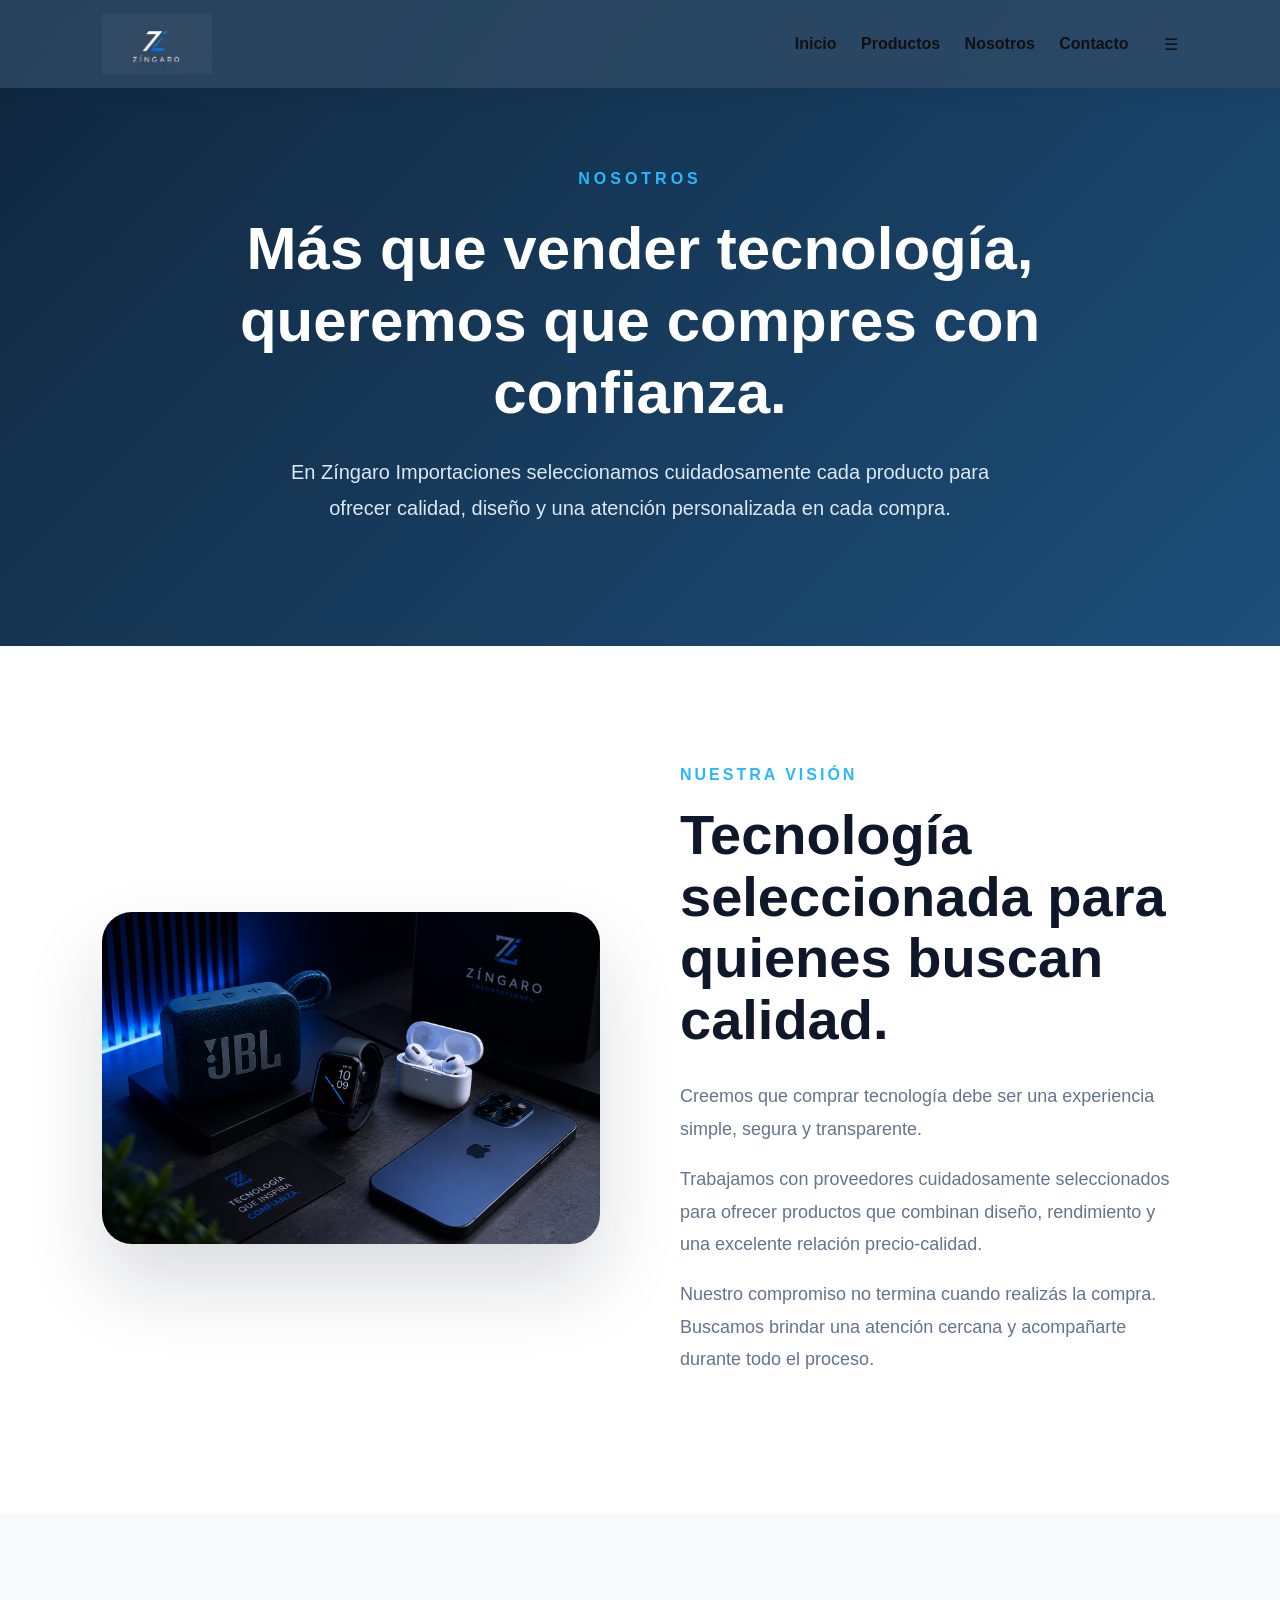
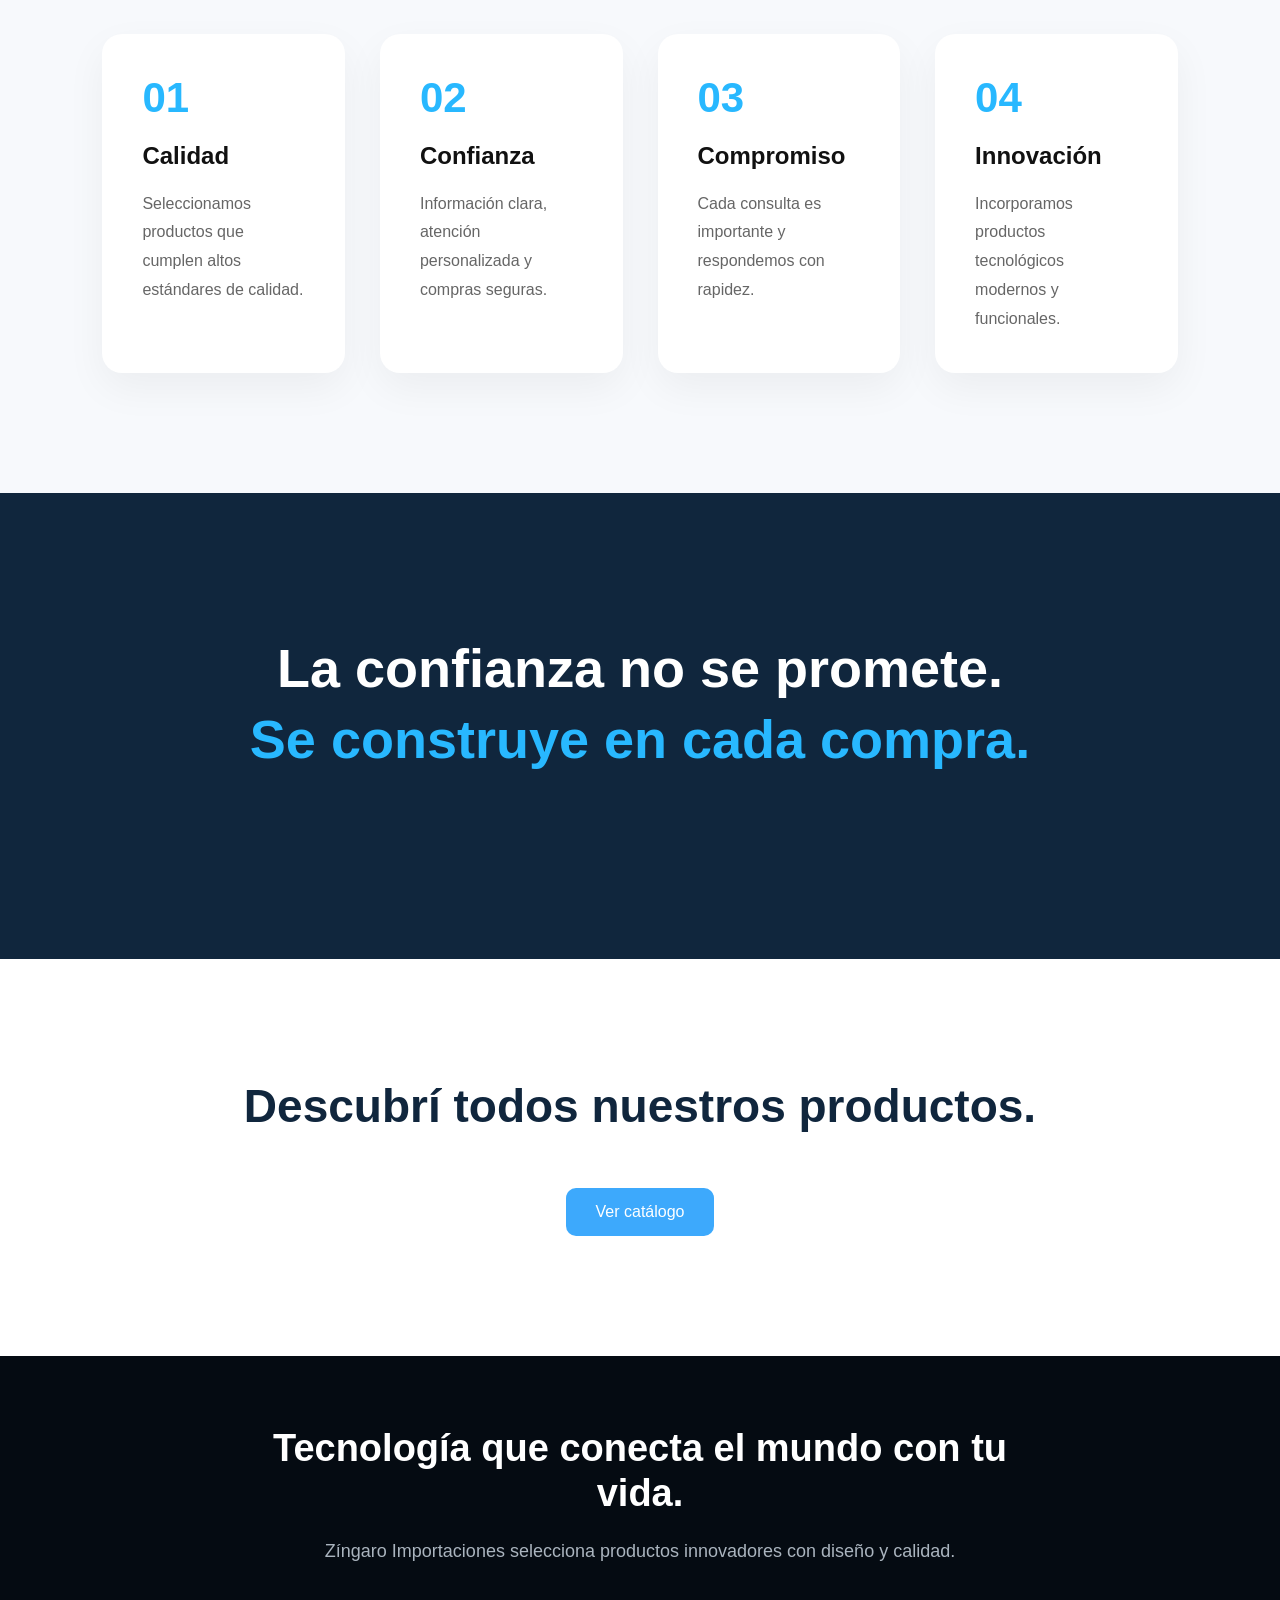
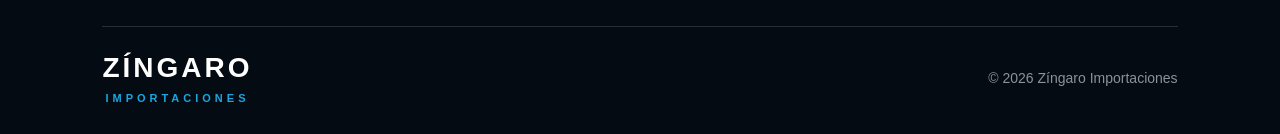
<file: Nosotros.html>
<!DOCTYPE html>
<html lang="es">

<head>

    <meta charset="UTF-8">
    <meta name="viewport" content="width=device-width, initial-scale=1.0">

    <title>Nosotros | Zíngaro Importaciones</title>

    <link rel="stylesheet" href="style.css">

</head>

<body>

<header class="header">

    <div class="logo">

        <a href="index.html" class="logo">
    <img src="img/jbl-go4.png/logo-zingaro.jpg" alt="Zingaro Importaciones">
</a>

    </div>

    <nav class="navbar">

    


    <div class="menu" id="menu">

        <a href="index.html">Inicio</a>
        <a href="productos.html">Productos</a>
        <a href="nosotros.html">Nosotros</a>
        <a href="Contacto.html">Contacto</a>

    </div>


    <div class="hamburger" onclick="toggleMenu()">
        ☰
    </div>

</nav>

</header>

<!-- HERO -->

<section class="about-hero">

    <span>NOSOTROS</span>

    <h1>
        Más que vender tecnología,
        queremos que compres con confianza.
    </h1>

    <p>

        En Zíngaro Importaciones seleccionamos cuidadosamente cada producto para ofrecer calidad, diseño y una atención personalizada en cada compra.

    </p>

</section>

<!-- HISTORIA -->

<section class="about-section">

    <div class="about-image">

        <img src="img/jbl-go4.png/about-zingaro.png" alt="Productos tecnológicos">

    </div>

    <div class="about-content">

        <span>NUESTRA VISIÓN</span>

        <h2>Tecnología seleccionada para quienes buscan calidad.</h2>

        <p>

            Creemos que comprar tecnología debe ser una experiencia simple, segura y transparente.

        </p>

        <p>

            Trabajamos con proveedores cuidadosamente seleccionados para ofrecer productos que combinan diseño, rendimiento y una excelente relación precio-calidad.

        </p>

        <p>

            Nuestro compromiso no termina cuando realizás la compra. Buscamos brindar una atención cercana y acompañarte durante todo el proceso.

        </p>

    </div>

</section>

<!-- VALORES -->

<section class="values">

    <div class="value">

        <span>01</span>

        <h3>Calidad</h3>

        <p>

            Seleccionamos productos que cumplen altos estándares de calidad.

        </p>

    </div>

    <div class="value">

        <span>02</span>

        <h3>Confianza</h3>

        <p>

            Información clara, atención personalizada y compras seguras.

        </p>

    </div>

    <div class="value">

        <span>03</span>

        <h3>Compromiso</h3>

        <p>

            Cada consulta es importante y respondemos con rapidez.

        </p>

    </div>

    <div class="value">

        <span>04</span>

        <h3>Innovación</h3>

        <p>

            Incorporamos productos tecnológicos modernos y funcionales.

        </p>

    </div>

</section>

<!-- FRASE -->

<section class="about-quote">

    <h2>

        La confianza no se promete.
        <br>
        <span>Se construye en cada compra.</span>

    </h2>

</section>

<!-- CTA -->

<section class="about-cta">

    <h2>

        Descubrí todos nuestros productos.

    </h2>

    <a href="productos.html" class="btn">

        Ver catálogo

    </a>

</section>

<footer>

<div class="footer-main">

<h2>
Tecnología que conecta
el mundo con tu vida.
</h2>

<p>
Zíngaro Importaciones selecciona productos
innovadores con diseño y calidad.
</p>

</div>


<div class="footer-bottom">

<div class="footer-logo">
ZÍNGARO
<span>IMPORTACIONES</span>
</div>

<p>
© 2026 Zíngaro Importaciones
</p>

</div>


</footer>

<script src="script.js"></script>

</body>

</html>
</file>
<file: style.css>
:root{--p:#3DA9FC;--d:#1F2937}*{margin:0;padding:0;box-sizing:border-box;font-family:Arial,sans-serif}body{background:#f5f7fa;color:var(--d)}.container{max-width:1200px;margin:auto;padding:20px;display:flex;justify-content:space-between;align-items:center}header{position:fixed;width:100%;background:rgba(255,255,255,.8);backdrop-filter:blur(10px)}nav a{text-decoration:none;color:#222;margin-left:20px}.hero{height:100vh;background:linear-gradient(rgba(0,0,0,.5),rgba(0,0,0,.5)),linear-gradient(135deg,#3DA9FC,#1F2937);display:flex;align-items:center;justify-content:center;text-align:center;color:#fff}.btn{display:inline-block;background:var(--p);padding:15px 30px;border-radius:10px;color:#fff;text-decoration:none;margin-top:20px}.productos{padding:80px 20px}.productos h2{text-align:center;margin-bottom:40px}.cards{display:grid;grid-template-columns:repeat(auto-fit,minmax(250px,1fr));gap:25px;max-width:1200px;margin:auto}.card{background:#fff;border-radius:16px;box-shadow:0 10px 30px rgba(0,0,0,.1);padding:20px}.ph{height:220px;border-radius:12px;background:#dbeafe;margin-bottom:15px}
/* =========================
   ZÍNGARO IMPORTACIONES
   Diseño Premium
========================= */


* {
    margin: 0;
    padding: 0;
    box-sizing: border-box;
    font-family: 'Arial', sans-serif;
}


body {
    background: #ffffff;
    color: #111;
}


/*=========================
        HEADER
==========================*/

.header{

position:fixed;

top:0;

left:0;

width:100%;

padding:14px 8%;

display:flex;

justify-content:space-between;

align-items:center;

background:rgba(49, 76, 103, 0.75);

backdrop-filter:blur(18px);

z-index:999;

transition:.35s;

}



nav{

display:flex;

gap:45px;

}

nav a{

text-decoration:none;

color:white;

font-weight:500;

transition:.3s;

position:relative;

}

nav a::after{

content:"";

position:absolute;

left:0;

bottom:-6px;

width:0;

height:2px;

background:#28b8ff;

transition:.3s;

}

nav a:hover::after,

nav a.active::after{

width:100%;

}

.header-btn{

background:#28b8ff;

padding:14px 28px;

border-radius:50px;

color:white;

text-decoration:none;

font-weight:600;

transition:.3s;

}

.header-btn:hover{

transform:translateY(-3px);

box-shadow:0 12px 30px rgba(40,184,255,.35);

}




/* HERO */


.hero{

    min-height:100vh;

    display:flex;

    align-items:center;

    justify-content:space-between;

    background:linear-gradient(135deg,#10263d,#1d4f7a);

    overflow:hidden;

    padding:0 8%;

}

.hero-text {

    max-width: 600px;

}



.hero h1{

    font-size:64px;

    line-height:1.1;

    margin-bottom:25px;

}



.hero p{

    font-size:20px;

    line-height:1.8;

    color:#d8e6f2;

    margin-bottom:40px;

}




.buttons {

    display: flex;

    gap: 20px;

}



.btn-primary,
.btn-secondary {


    padding: 15px 35px;

    border-radius: 30px;

    text-decoration: none;

    font-weight: bold;

    transition: .3s;

}



.btn-primary {

    background:#19a7e0;

    color:white;

}



.btn-primary:hover {

    transform: translateY(-3px);

}



.btn-secondary {

    border:2px solid #19a7e0;

    color:#19a7e0;

}



.btn-secondary:hover {

    background:#19a7e0;

    color:white;

}





.hero-image{

    width:55%;

    display:flex;

    justify-content:flex-end;

    align-items:center;

}




.hero-image img{

    width:600px;

    max-width:none;

    height:auto;

    object-fit:contain;

    border-radius:0;

    box-shadow:none;

    filter:drop-shadow(0 40px 80px rgba(0,0,0,.45));

    transform:translateX(120px);

}





/* CATEGORIAS */


.categories {

    padding:80px 8%;

    text-align:center;

}



h2 {

    font-size:38px;

    margin-bottom:45px;

}



.cards {

    display:flex;

    gap:25px;

    justify-content:center;

}



.card {


    width:300px;

    padding:35px;

    border-radius:25px;

    background:#fafafa;

    transition:.3s;

}



.card:hover {

    transform:translateY(-10px);

    box-shadow:0 15px 35px rgba(0,0,0,.08);

}



.card h3 {

    font-size:24px;

    margin-bottom:15px;

}





/* PRODUCTOS */


.featured {

    padding:80px 8%;

    background:#f8fbfd;

    text-align:center;

}



/*=========================
    HERO PRODUCTOS
=========================*/

.products-hero{

    background:linear-gradient(135deg,#1d4f7a 0%, #10263d 100%);

    padding:50px 30% 30px;

    text-align:center;

    color:white;

}

.products-hero .subtitle{

    display:block;

    color:#28b8ff;

    font-size:14px;

    font-weight:700;

    letter-spacing:4px;

    margin-bottom:12px;

}

.products-hero h1{

    font-size:42px;

    font-weight:700;

    margin-bottom:18px;

}

.products-hero p{

    max-width:650px;

    margin:auto;

    font-size:18px;

    line-height:1.7;

    color:rgba(255,255,255,.8);

}
.hero-line{

    width:80px;

    height:4px;

    margin:35px auto 0;

    background:#28b8ff;

    border-radius:50px;

}



.product {

    background:white;

    width:300px;

    padding:20px;

    border-radius:25px;

    box-shadow:0 10px 30px rgba(0,0,0,.08);

}



.product img {

    width:100%;

    height:220px;

    object-fit:cover;

    border-radius:20px;

}



.product h3 {

    margin:20px 0 10px;

}



.product button {


    margin-top:20px;

    width:100%;

    padding:14px;

    border:none;

    border-radius:30px;

    background:#19a7e0;

    color:white;

    font-size:16px;

    cursor:pointer;

}




/* CONFIANZA */


.trust {

    padding:80px 8%;

    text-align:center;

}



.trust-box {

    display:flex;

    justify-content:center;

    gap:50px;

}



.trust-box div {

    font-size:20px;

}





/*=========================
        NOSOTROS
=========================*/

.about-hero{

padding:170px 8% 120px;

text-align:center;

background:linear-gradient(135deg,#10263d,#1d4f7a);

color:white;

}

.about-hero span{

color:#28b8ff;

letter-spacing:4px;

font-weight:700;

}

.about-hero h1{

font-size:60px;

max-width:900px;

margin:25px auto;

line-height:1.2;

}

.about-hero p{

max-width:750px;

margin:auto;

font-size:20px;

color:#dce8f4;

line-height:1.8;

}

.about-section{

padding:120px 8%;

display:grid;

grid-template-columns:1fr 1fr;

gap:80px;

align-items:center;

background:white;

}

.about-image img{

width:100%;

border-radius:25px;

box-shadow:0 30px 60px rgba(0,0,0,.12);

}

.about-content span{

color:#28b8ff;

font-weight:700;

letter-spacing:3px;

}

.about-content h2{

font-size:48px;

margin:20px 0;

color:#10263d;

}

.about-content p{

font-size:18px;

line-height:1.9;

margin-bottom:20px;

color:#555;

}

.values{

padding:120px 8%;

display:grid;

grid-template-columns:repeat(4,1fr);

gap:35px;

background:#f7f9fc;

}

.value{

padding:40px;

background:white;

border-radius:20px;

transition:.35s;

box-shadow:0 15px 40px rgba(0,0,0,.05);

}

.value:hover{

transform:translateY(-8px);

}

.value span{

font-size:42px;

font-weight:800;

color:#28b8ff;

}

.value h3{

margin:20px 0;

font-size:24px;

}

.value p{

line-height:1.8;

color:#666;

}

.about-quote{

padding:140px 8%;

background:#10263d;

text-align:center;

}

.about-quote h2{

font-size:54px;

color:white;

line-height:1.3;

}

.about-quote span{

color:#28b8ff;

}

.about-cta{

padding:120px 8%;

text-align:center;

background:white;

}

.about-cta h2{

font-size:46px;

margin-bottom:35px;

color:#10263d;

}

@media(max-width:992px){

.about-section{

grid-template-columns:1fr;

}

.values{

grid-template-columns:1fr 1fr;

}

.about-hero h1{

font-size:42px;

}

.about-content h2{

font-size:38px;

}

.about-quote h2{

font-size:38px;

}

}

@media(max-width:768px){

.values{

grid-template-columns:1fr;

}

.about-hero{

padding:140px 8% 90px;

}

.about-hero h1{

font-size:34px;

}

.about-hero p{

font-size:17px;

}

}



/* CELULAR */


@media(max-width:900px){


header {

    flex-direction:column;

    gap:20px;

}



.hero {

    flex-direction:column;

    text-align:center;

}



.hero h1 {

    font-size:40px;

}





.cards,
.products,
.trust-box {

    flex-direction:column;

    align-items:center;

}



}
/* NUEVO HERO ZINGARO */


.tag {

    display:inline-block;

    color:#19a7e0;

    font-weight:bold;

    letter-spacing:3px;

    font-size:14px;

    margin-bottom:20px;

}



.hero-product {

    position:relative;

    display:flex;

    justify-content:center;

    align-items:center;

}



.hero-product img {

    width:480px;

    height:480px;

    object-fit:cover;

    border-radius:50%;

    position:relative;

    z-index:2;

    box-shadow:0 25px 60px rgba(0,0,0,.15);

}







.hero-product {

    animation:entrada .8s ease;

}



.hero-text {

    animation:entradaTexto .8s ease;

}



@keyframes entrada {

    from {

        opacity:0;

        transform:translateX(50px);

    }

    to {

        opacity:1;

        transform:translateX(0);

    }

}



@keyframes entradaTexto {

    from {

        opacity:0;

        transform:translateY(30px);

    }

    to {

        opacity:1;

        transform:translateY(0);

    }

}
/* PRODUCTOS PREMIUM */


.section-description {

    color:#666;

    font-size:18px;

    margin-top:-25px;

    margin-bottom:45px;

}



.product {

    position:relative;

    transition:.3s;

}



.product:hover {

    transform:translateY(-12px);

}



.badge {

    position:absolute;

    top:15px;

    left:15px;

    background:#19a7e0;

    color:white;

    padding:8px 15px;

    border-radius:20px;

    font-size:13px;

    font-weight:bold;

}



.price{

font-size:24px;

font-weight:700;

color:#28b8ff;

margin-bottom:25px;

}



.product button {

    transition:.3s;

}



.product button:hover {

    background:#087da8;

    transform:scale(1.03);

}
/* CONFIANZA */


.trust-box {

    gap:30px;

}



.trust-card {

    background:white;

    padding:35px;

    width:300px;

    border-radius:25px;

    box-shadow:0 10px 30px rgba(0,0,0,.08);

    transition:.3s;

}



.trust-card:hover {

    transform:translateY(-8px);

}



.icon {

    font-size:40px;

    margin-bottom:20px;

}



.trust-card h3 {

    margin-bottom:15px;

}





/* INSTAGRAM */


.instagram {

    padding:80px 8%;

    text-align:center;

    background:#f8fbfd;

}



.instagram a {

    display:inline-block;

    margin-top:25px;

    font-size:25px;

    font-weight:bold;

    color:#19a7e0;

    text-decoration:none;

}




/* WHATSAPP */


.whatsapp {

    position:fixed;

    right:30px;

    bottom:30px;

    width:65px;

    height:65px;

    border-radius:50%;

    background:#25D366;

    color:white;

    display:flex;

    justify-content:center;

    align-items:center;

    font-size:32px;

    text-decoration:none;

    box-shadow:0 10px 25px rgba(0,0,0,.2);

    z-index:10;

    transition:.3s;

}



.whatsapp:hover {

    transform:scale(1.1);

}
/* CATALOGO */


.catalog {

    padding:80px 8%;

    text-align:center;

}



.catalog h1 {

    font-size:50px;

    margin-bottom:20px;

}



.catalog > p {

    color:#666;

    font-size:20px;

    margin-bottom:50px;

}



.catalog .products {

    flex-wrap:wrap;

}
/* ======================
   HERO PREMIUM ZINGARO
====================== */


.hero {

    min-height:80vh;

    display:flex;

    align-items:center;

    justify-content:space-between;

    padding:70px 8%;

    gap:50px;

}


.hero-text {

    max-width:600px;

}



.tag {

    color:#19a7e0;

    font-size:14px;

    letter-spacing:3px;

    font-weight:bold;

}



.hero h1 {

    font-size:55px;

    line-height:1.15;

    margin:20px 0;

}



.hero p {

    font-size:20px;

    color:#666;

    line-height:1.6;

    margin-bottom:35px;

}



.buttons {

    display:flex;

    gap:20px;

}



.btn-primary,
.btn-secondary {

    padding:15px 35px;

    border-radius:30px;

    text-decoration:none;

    font-weight:bold;

}



.btn-primary {

    background:#19a7e0;

    color:white;

}



.btn-secondary {

    border:2px solid #19a7e0;

    color:#19a7e0;

}








@media(max-width:900px){

.hero{

    position:relative;

    min-height:90vh;

    display:flex;

    align-items:center;

    justify-content:space-between;

    padding:0 8%;

    overflow:hidden;

    background:linear-gradient(135deg,#0d2b45,#08131f);

}



}
/* ======================
   PRODUCTOS DESTACADOS
====================== */


.productos {

padding:80px 8%;

background:#f8f9fb;

}



.section-title {

text-align:center;

margin-bottom:50px;

}



.section-title span {

color:#19a7e0;

font-size:14px;

font-weight:bold;

letter-spacing:3px;

}



.section-title h2 {

font-size:40px;

margin:15px 0;

}



.section-title p {

color:#666;

font-size:18px;

}




.cards {

display:grid;

grid-template-columns:repeat(3,1fr);

gap:30px;

}



.card {

background:white;

border-radius:20px;

padding:25px;

text-align:center;

box-shadow:0 15px 35px rgba(0,0,0,.08);

transition:.3s;

}



.card:hover {

transform:translateY(-10px);

}



.card img {

width:100%;

height:220px;

object-fit:cover;

border-radius:15px;

}



.card h3 {

font-size:24px;

margin:20px 0 10px;

}



.card p {

color:#666;

}



.card a {

display:inline-block;

margin-top:20px;

background:#19a7e0;

color:white;

padding:12px 30px;

border-radius:25px;

text-decoration:none;

font-weight:bold;

}



@media(max-width:900px){

.cards{

grid-template-columns:1fr;

}

}
/* ======================
      FOOTER ZINGARO
====================== */


footer {

background:#07141f;

color:white;

padding:60px 8% 20px;

}



.footer-container {

display:grid;

grid-template-columns:2fr 1fr 1fr;

gap:50px;

}



.footer-brand h2 {

font-size:32px;

color:#19a7e0;

}



.footer-brand p {

color:#b8c2cc;

line-height:1.6;

max-width:350px;

}



footer h3 {

margin-bottom:20px;

}



.footer-links a {

display:block;

color:#b8c2cc;

text-decoration:none;

margin-bottom:12px;

}



.footer-links a:hover {

color:#19a7e0;

}



.footer-contact p {

color:#b8c2cc;

}



.footer-bottom {

border-top:1px solid rgba(255,255,255,.15);

margin-top:40px;

padding-top:20px;

text-align:center;

color:#9aa5ad;

}



@media(max-width:900px){

.footer-container{

grid-template-columns:1fr;

}

}
footer {

background:#050b12;

padding:50px 8% 30px;

color:white;

}



.footer-content {

text-align:center;

}



.footer-logo {

font-size:38px;

font-weight:800;

letter-spacing:3px;

color:white;

}



.footer-logo span {

display:block;

font-size:13px;

letter-spacing:5px;

color:#19a7e0;

margin-top:8px;

}



.footer-content p {

max-width:400px;

margin:25px auto;

color:#aeb8c2;

font-size:17px;

line-height:1.6;

}



.footer-line {

height:1px;

background:rgba(255,255,255,.15);

margin:35px 0;

}



.footer-bottom {

display:flex;

justify-content:space-between;

color:#89939c;

font-size:14px;

}



@media(max-width:700px){

.footer-bottom{

flex-direction:column;

gap:15px;

}

}
footer {

background:#050b12;

color:white;

padding:70px 8% 30px;

}



.footer-main {

text-align:center;

max-width:750px;

margin:auto;

}



.footer-main h2 {

font-size:38px;

line-height:1.2;

margin-bottom:20px;

}



.footer-main p {

color:#aab4be;

font-size:18px;

line-height:1.6;

}



.footer-bottom {

margin-top:60px;

padding-top:25px;

border-top:1px solid rgba(255,255,255,.15);

display:flex;

justify-content:space-between;

align-items:center;

}



.footer-logo {

font-size:28px;

font-weight:bold;

}



.footer-logo span {

display:block;

font-size:11px;

letter-spacing:4px;

color:#19a7e0;

}



.footer-bottom p {

color:#89939c;

}



@media(max-width:700px){

.footer-bottom{

flex-direction:column;

gap:20px;

text-align:center;

}

}
/* ======================
   PAGINA PRODUCTOS
====================== */


.catalog-hero {

padding:100px 8%;

text-align:center;

background:#f7f9fc;

}


.catalog-hero h1 {

font-size:50px;

margin-bottom:15px;

}



.catalog-hero p {

font-size:20px;

color:#666;

}



.catalog {

padding:80px 8%;

}



.category {

margin-bottom:70px;

}



.category h2 {

font-size:35px;

margin-bottom:35px;

}



.product-grid {

display:grid;

grid-template-columns:repeat(3,1fr);

gap:30px;

}



.product-card{

background:#fff;

border-radius:22px;

overflow:hidden;

box-shadow:0 20px 40px rgba(0,0,0,.08);

transition:.35s;

display:flex;

flex-direction:column;

justify-content:space-between;

}

.product-card:hover{

transform:translateY(-10px);

box-shadow:0 30px 60px rgba(0,0,0,.15);

}



.product-card img {

width:100%;

height:250px;

object-fit:cover;

border-radius:15px;

}



.product-card h3 {

font-size:24px;

margin:20px 0 10px;

}



.product-card p {

color:#666;

}



.product-card a {

display:inline-block;

margin-top:20px;

background:#19a7e0;

color:white;

padding:12px 30px;

border-radius:25px;

text-decoration:none;

font-weight:bold;

}



@media(max-width:900px){

.product-grid{

grid-template-columns:1fr;

}

}
.price {

display:block;

margin-top:15px;

font-size:20px;

font-weight:bold;

color:#19a7e0;

}
header {

display:flex;

justify-content:space-between;

align-items:center;

padding:25px 8%;

background:white;

position:sticky;

top:0;

z-index:1000;

box-shadow:0 5px 20px rgba(0,0,0,.05);

}



.logo {

font-size:30px;

font-weight:800;

letter-spacing:2px;

text-decoration:none;
 
color:inherit;

}

.logo img {
    width: 110px;
    height: auto;
    display: block;
}

.logo span {

display:block;

font-size:11px;

letter-spacing:4px;

color:#19a7e0;

}


nav {

display:flex;

gap:35px;

}



nav a {

text-decoration:none;

color:#111;

font-weight:600;

transition:.3s;

}



nav a:hover {

color:#19a7e0;

}
/* ======================
   PRODUCT DETAIL
====================== */


.product-detail {

padding:100px 8%;

display:flex;

align-items:center;

gap:70px;

}



.product-image{

height:270px;

display:flex;

align-items:center;

justify-content:center;

background:#f5f7fb;

padding:25px;

}

.product-image img{

max-width:100%;

max-height:210px;

object-fit:contain;

}



.product-info{

padding:28px;

text-align:center;

}

.product-info h3{

font-size:28px;

margin-bottom:10px;

}

.product-info p{

color:#666;

line-height:1.6;

margin-bottom:25px;

}



.product-info h1 {

font-size:55px;

margin:20px 0;

}



.description {

font-size:20px;

color:#666;

line-height:1.6;

}



.product-info ul {

margin:30px 0;

padding-left:20px;

}



.product-info li {

margin-bottom:12px;

font-size:18px;

}



@media(max-width:900px){

.product-detail{

flex-direction:column;

text-align:center;

}


.product-image img{

width:320px;

height:320px;

}

}
/* ======================
   BENEFITS SECTION
====================== */


.benefits {

padding:90px 8%;

background:white;

}



.benefit-grid {

display:grid;

grid-template-columns:repeat(3,1fr);

gap:30px;

margin-top:50px;

}



.benefit-card {

text-align:center;

padding:35px 25px;

border-radius:20px;

background:#f8fafc;

transition:.3s;

}



.benefit-card:hover {

transform:translateY(-8px);

box-shadow:0 20px 40px rgba(0,0,0,.08);

}



.icon {

font-size:40px;

margin-bottom:20px;

}



.benefit-card h3 {

font-size:24px;

margin-bottom:15px;

}



.benefit-card p {

color:#666;

line-height:1.6;

}



@media(max-width:900px){

.benefit-grid{

grid-template-columns:1fr;

}

}
/*========== ESTADÍSTICAS ==========*/

.stats{

display:grid;

grid-template-columns:repeat(4,1fr);

padding:80px 8%;

background:#19a7e0;

color:white;

text-align:center;

}

.stat h2{

font-size:55px;

margin-bottom:10px;

}

.stat p{

font-size:18px;

opacity:.9;

}

@media(max-width:900px){

.stats{

grid-template-columns:repeat(2,1fr);

gap:40px;

}

}
@media(max-width:900px){

.hero{

flex-direction:column;

justify-content:center;

text-align:center;

padding:80px 8%;

}

.hero-text{

width:100%;

}



}
/*=========================
      CATEGORÍAS
==========================*/

.categories{

padding:90px 8%;

background:white;

}

.categories-grid{

display:grid;

grid-template-columns:repeat(4,1fr);

gap:30px;

margin-top:60px;

}

.category-card{

background:white;

padding:35px;

border-radius:20px;

text-align:center;

box-shadow:0 15px 40px rgba(0,0,0,.08);

transition:.3s;

}

.category-card:hover{

transform:translateY(-10px);

}

.category-icon{

font-size:55px;

margin-bottom:20px;

}

.category-card h3{

margin-bottom:15px;

font-size:26px;

}

.category-card p{

color:#666;

line-height:1.6;

margin-bottom:25px;

}

.category-card a{

text-decoration:none;

color:#19a7e0;

font-weight:bold;

}

@media(max-width:900px){

.categories-grid{

grid-template-columns:1fr;

}

}
/*=============================
        HIGHLIGHTS
==============================*/

.highlights{

display:grid;

grid-template-columns:repeat(4,1fr);

padding:30px 8%;

background:#111;

color:white;

}

.highlight{

display:flex;

align-items:center;

justify-content:center;

gap:15px;

font-weight:600;

}

.highlight svg{

color:#19a7e0;

}

@media(max-width:900px){

.highlights{

grid-template-columns:1fr 1fr;

gap:25px;

}

}
*{
    margin:0;
    padding:0;
    box-sizing:border-box;
    font-family:'Poppins',sans-serif;
}
@keyframes float{

0%{

transform:translateY(0px);

}

50%{

transform:translateY(-12px);

}

100%{

transform:translateY(0px);

}

}
.hero::after{

content:"";

position:absolute;

right:-180px;

top:50%;

transform:translateY(-50%);

width:650px;

height:650px;

background:radial-gradient(circle,
rgba(40,184,255,.35) 0%,
rgba(40,184,255,.15) 35%,
transparent 70%);

border-radius:50%;

filter:blur(40px);

z-index:1;

}
/*=========================
        CONTACTO
=========================*/

.contact-section{

    padding:100px 8%;

    background:#0f2439;

    color:white;

    text-align:center;

}

.contact-header span{

    color:#28b8ff;

    letter-spacing:4px;

    font-weight:700;

    font-size:14px;

}

.contact-header h2{

    font-size:42px;

    margin:20px 0;

}

.contact-header p{

    max-width:650px;

    margin:auto;

    color:#c7d3df;

    line-height:1.7;

}

.contact-cards{

    display:grid;

    grid-template-columns:repeat(auto-fit,minmax(250px,1fr));

    gap:30px;

    margin:70px 0;

}

.contact-card{

    background:rgba(255,255,255,.05);

    padding:40px;

    border-radius:20px;

    transition:.3s;

}

.contact-card:hover{

    transform:translateY(-8px);

    background:rgba(255,255,255,.08);

}

.icon{

    font-size:45px;

    margin-bottom:20px;

}

.contact-card h3{

    margin-bottom:12px;

}

.contact-card p{

    color:#d3dce5;

}

.contact-btn{

    display:inline-block;

    padding:18px 45px;

    background:#25D366;

    color:white;

    text-decoration:none;

    border-radius:50px;

    font-size:18px;

    font-weight:600;

    transition:.3s;

}

.contact-btn:hover{

    transform:translateY(-3px);

    background:#1ebe5d;

}
/*==========================
CONTACTO HERO
==========================*/

.contact-hero{

background:linear-gradient(135deg,#1d4f7a,#10263d);

padding:120px 8% 90px;

text-align:center;

color:white;

}

.contact-hero span{

color:#28b8ff;

font-weight:700;

letter-spacing:4px;

font-size:14px;

}

.contact-hero h1{

font-size:50px;

margin:20px 0;

}

.contact-hero p{

max-width:700px;

margin:auto;

font-size:20px;

line-height:1.7;

color:rgba(255,255,255,.8);

}
.contact-info{

padding:90px 8%;

display:grid;

grid-template-columns:repeat(3,1fr);

gap:35px;

}

.info-card{

background:white;

padding:40px;

text-align:center;

border-radius:20px;

box-shadow:0 15px 40px rgba(0,0,0,.08);

transition:.3s;

}

.info-card:hover{

transform:translateY(-8px);

}
/*=========================
    FORMULARIO
=========================*/

.contact-form-section{

    padding:100px 8%;

    background:#f8f9fb;

}

.contact-form{

    max-width:800px;

    margin:auto;

    background:white;

    padding:50px;

    border-radius:25px;

    box-shadow:0 20px 50px rgba(0,0,0,.08);

}

.contact-form h2{

    text-align:center;

    font-size:38px;

    margin-bottom:15px;

}

.contact-form p{

    text-align:center;

    color:#666;

    margin-bottom:40px;

}

.contact-form form{

    display:flex;

    flex-direction:column;

    gap:20px;

}

.contact-form input,

.contact-form textarea{

    padding:18px;

    border:1px solid #ddd;

    border-radius:12px;

    font-size:16px;

    outline:none;

    transition:.3s;

}

.contact-form textarea{

    height:180px;

    resize:none;

}

.contact-form input:focus,

.contact-form textarea:focus{

    border-color:#28b8ff;

    box-shadow:0 0 10px rgba(40,184,255,.2);

}

.contact-form button{

    background:#28b8ff;

    color:white;

    border:none;

    padding:18px;

    border-radius:12px;

    font-size:18px;

    font-weight:600;

    cursor:pointer;

    transition:.3s;

}

.contact-form button:hover{

    background:#1596d3;

}
/*=========================
        CONTACTO
=========================*/

.contact-container{

display:grid;

grid-template-columns:1fr 1.3fr;

gap:60px;

padding:110px 8%;

background:#f5f7fb;

align-items:center;

}

.contact-left span{

color:#28b8ff;

font-weight:700;

letter-spacing:3px;

}

.contact-left h2{

font-size:46px;

margin:20px 0;

}

.contact-left p{

color:#666;

line-height:1.8;

margin-bottom:35px;

}

.contact-item{

background:white;

padding:22px;

border-radius:16px;

margin-bottom:20px;

box-shadow:0 12px 30px rgba(0,0,0,.05);

}

.contact-item h3{

margin-bottom:8px;

}

.contact-right{

background:white;

padding:45px;

border-radius:25px;

box-shadow:0 20px 50px rgba(0,0,0,.08);

}

.contact-right form{

display:flex;

flex-direction:column;

gap:18px;

}

.contact-right input,

.contact-right textarea{

padding:18px;

border:1px solid #ddd;

border-radius:12px;

font-size:16px;

outline:none;

transition:.3s;

}

.contact-right input:focus,

.contact-right textarea:focus{

border-color:#28b8ff;

}

.contact-right textarea{

height:180px;

resize:none;

}

.contact-right button{

padding:18px;

background:#25D366;

color:white;

border:none;

border-radius:12px;

font-size:18px;

cursor:pointer;

transition:.3s;

}

.contact-right button:hover{

background:#1EBE5D;

transform:translateY(-2px);

}
/* BOTÓN WHATSAPP FLOTANTE */

.whatsapp-float {

    position: fixed;
    width: 65px;
    height: 65px;
    right: 25px;
    bottom: 25px;

    background: #25D366;

    border-radius: 50%;

    display:flex;
    justify-content:center;
    align-items:center;

    box-shadow:0 8px 25px rgba(0,0,0,0.25);

    z-index:999;

    animation:pulse 2s infinite;

    transition:.3s;
}


.whatsapp-float img {

    width:38px;
    height:38px;

}


.whatsapp-float:hover {

    transform:scale(1.1);

}



/* Animación */

@keyframes pulse {

    0% {
        box-shadow:0 0 0 0 rgba(37,211,102,.7);
    }

    70% {
        box-shadow:0 0 0 18px rgba(37,211,102,0);
    }

    100% {
        box-shadow:0 0 0 0 rgba(37,211,102,0);
    }

}
/* OPTIMIZACIÓN MOBILE */


@media(max-width:768px){


.navbar{

    padding:20px;

}


.menu{

    position:absolute;
    top:80px;
    left:0;

    width:100%;

    background:white;

    display:none;

    flex-direction:column;

    text-align:center;

    padding:20px 0;

    box-shadow:0 10px 25px rgba(0,0,0,.1);

}


.menu a{

    padding:15px;

}



.menu.active{

    display:flex;

}



.hamburger{

    display:block;

    font-size:30px;

    cursor:pointer;

}



}
@media(max-width:768px){


.hero h1{

    font-size:38px;

}


.hero p{

    font-size:17px;

}


.hero{

    padding:60px 20px;

}


}
@media(max-width:768px){

.product-container{

    grid-template-columns:1fr;

}


.product-card{

    width:100%;

}


}
@media(max-width:768px){

.whatsapp-float{

    width:58px;
    height:58px;

    right:18px;
    bottom:18px;

}


.whatsapp-float img{

    width:32px;

}

}
@media(max-width:768px){

section{

    padding-left:20px;
    padding-right:20px;

}

}
/* PRODUCTOS MOBILE PREMIUM */


.productos-container {
    display: grid;
    grid-template-columns: repeat(3, 1fr);
    gap: 30px;
    align-items: stretch;
}



.producto-card {

    background:white;

    border-radius:20px;

    overflow:hidden;

    box-shadow:0 10px 30px rgba(0,0,0,.08);

    transition:.3s;
    width:100%;
}



.producto-card:hover{

    transform:translateY(-8px);

}



.producto-img{

    position:relative;

    background:#f8fafc;

    padding:25px;

}



.producto-img img{

    width:100%;

    height:250px;

    object-fit:contain;

}



.badge{

    position:absolute;

    top:15px;
    left:15px;

    background:#3DA9FC;

    color:white;

    padding:6px 12px;

    border-radius:20px;

    font-size:13px;

}



.producto-info{

    padding:20px;

}



.producto-info h3{

    font-size:20px;

}



.producto-info p{

    color:#64748b;

    font-size:15px;

}



.precio{

    font-size:25px;

    font-weight:bold;

    margin-top:15px;

}



.cuotas{

    color:#16a34a;

    margin:10px 0;

}



.btn-producto{

    display:block;

    text-align:center;

    background:#111827;

    color:white;

    padding:14px;

    border-radius:12px;

    text-decoration:none;

}





/* CELULAR */

@media(max-width:768px){


.productos-container{

    grid-template-columns:1fr;

    gap:20px;

}



.producto-card{

    width:100%;

}



.producto-img{

    padding:20px;

}



.producto-img img{

    height:220px;

}



.producto-info{

    padding:18px;

}


.producto-info h3{

    font-size:22px;

}


}
/* CONTACTO PREMIUM */


.contacto{

    padding:80px 8%;
    background:#f8fafc;

}



.contacto-container{

    display:grid;
    grid-template-columns:1fr 1fr;
    gap:60px;
    align-items:center;

}



.contacto-info h2{

    font-size:40px;
    margin-bottom:20px;

}



.contacto-info > p{

    color:#64748b;
    line-height:1.6;
    margin-bottom:35px;

}



.contacto-item{

    display:flex;
    gap:15px;
    align-items:center;

    margin-bottom:25px;

}



.contacto-item span{

    font-size:30px;

}



.contacto-item h3{

    margin:0;

}



.contacto-item p{

    margin:5px 0;
    color:#64748b;

}



.contacto-btn{

    display:inline-block;

    background:#25D366;

    color:white;

    padding:15px 30px;

    border-radius:30px;

    text-decoration:none;

    font-weight:bold;

    margin-top:20px;

}



.contacto-form{

    background:white;

    padding:35px;

    border-radius:25px;

    box-shadow:0 15px 40px rgba(0,0,0,.08);

}



.contacto-form h3{

    font-size:25px;

    margin-bottom:25px;

}



.contacto-form input,
.contacto-form textarea{


    width:100%;

    padding:15px;

    margin-bottom:15px;

    border-radius:12px;

    border:1px solid #e2e8f0;

    font-size:15px;

}



.contacto-form textarea{

    height:120px;

    resize:none;

}



.contacto-form button{

    width:100%;

    padding:15px;

    border:none;

    border-radius:12px;

    background:#111827;

    color:white;

    font-size:16px;

    cursor:pointer;

}




/* CELULAR */

@media(max-width:768px){


.contacto-container{

    grid-template-columns:1fr;

    gap:35px;

}


.contacto{

    padding:50px 20px;

}



.contacto-info h2{

    font-size:32px;

}



.contacto-form{

    padding:25px;

}


}
@media(min-width:769px){

.productos-container{

    grid-template-columns:repeat(3,1fr);

}

}
.productos-container {

    display:grid !important;
    grid-template-columns:repeat(3, 1fr) !important;
    gap:30px;

}


.producto-card {

    width:auto !important;

}


@media(max-width:768px){

.productos-container{

    grid-template-columns:1fr !important;

}

}
/*==============================
        SOBRE NOSOTROS
==============================*/

.about{

    padding:140px 8%;

    background:linear-gradient(
        180deg,
        #ffffff 0%,
        #f7fbff 50%,
        #eef6ff 100%
    );

    overflow:hidden;

}

.about-container{

    display:grid;
    grid-template-columns:1fr 1fr;
    gap:80px;
    align-items:center;

}

/* Imagen */

.about-image{

    position:relative;

}

.about-image img{

    width:100%;

    border-radius:30px;

    box-shadow:0 40px 80px rgba(15,23,42,.15);

}

.about-image:hover img{

    transform:scale(1.02);

}

/* Tarjeta flotante */



/* Texto */

.section-tag{

    display:inline-block;

    color:#3DA9FC;

    font-weight:700;

    letter-spacing:2px;

    margin-bottom:15px;

}

.about-content h2{

    font-size:56px;

    line-height:1.1;

    color:#0f172a;

    margin-bottom:30px;

    max-width:650px;

}

.about-intro{

    font-size:18px;

}

.about-content p{

    color:#64748b;

    line-height:1.8;

    margin-bottom:18px;

}

/* Cuadrícula */

.about-grid{

    display:grid;

    grid-template-columns:repeat(2,1fr);

    gap:20px;

    margin:45px 0;

}

.about-box{

    background:white;

    padding:28px;

    border-radius:20px;

    border:1px solid #e5e7eb;

    transition:.35s;

    box-shadow:0 10px 35px rgba(15,23,42,.05);

}

.about-box:hover{

    transform:translateY(-10px);

    border-color:#3DA9FC;

    box-shadow:0 25px 50px rgba(61,169,252,.18);

}

.about-box:hover{

    transform:translateY(-8px);

    box-shadow:0 15px 35px rgba(0,0,0,.08);

}

.icon{

    width:70px;

    height:70px;

    display:flex;

    align-items:center;

    justify-content:center;

    border-radius:18px;

    background:#e8f4ff;

    font-size:32px;

    margin-bottom:20px;

}

.about-box h3{

    margin-bottom:10px;

}

.about-box p{

    margin:0;

    font-size:15px;

}

/* Botón */

.about-button{

    display:inline-flex;

    align-items:center;

    justify-content:center;

    gap:10px;

    padding:18px 38px;

    border-radius:50px;

    background:#0f172a;

    color:white;

    text-decoration:none;

    font-weight:600;

    transition:.3s;

}

.about-button:hover{

    transform:translateY(-3px);

    background:#3DA9FC;

}

.about-button:hover{

    background:#3DA9FC;

}
@media(max-width:768px){

.about{

    padding:80px 20px;

}

.about-container{

    grid-template-columns:1fr;

}

.about-content{

    order:2;

}

.about-image{

    order:1;

}

.about-content h2{

    font-size:34px;

}

.about-grid{

    grid-template-columns:1fr;

}

.experience-card{

    position:static;

    width:100%;

    margin-top:20px;

}

.about-button{

    width:100%;
    text-align:center;

}

}
.about-image::before{

    content:"";

    position:absolute;

    width:260px;

    height:260px;

    background:#3DA9FC22;

    border-radius:50%;

    top:-40px;

    left:-40px;

    z-index:-1;

}

.about-image::after{

    content:"";

    position:absolute;

    width:180px;

    height:180px;

    background:#7dd3fc22;

    border-radius:50%;

    bottom:-40px;

    right:-30px;

    z-index:-1;

}

/*=========================
      BUSCADOR PREMIUM
==========================*/

.product-search{

    margin-top:70px;
    position:relative;
    z-index:10;

}

.search-container{

    max-width:900px;
    margin:auto;
    padding:45px;
    background:rgba(255,255,255,.9);
    backdrop-filter:blur(15px);
    border-radius:28px;
    box-shadow:0 20px 50px rgba(0,0,0,.08);
    text-align:center;

}

.search-container h2{

    font-size:34px;
    margin-bottom:10px;

}

.search-container p{

    color:#64748b;
    margin-bottom:30px;

}

.search-bar{

    position:relative;
    max-width:650px;
    margin:auto;

}

.search-bar input{

    width:100%;
    height:72px;
    border:none;
    outline:none;
    border-radius:60px;
    background:#f8fafc;
    padding-left:60px;
    padding-right:20px;
    font-size:18px;
    box-shadow:0 10px 30px rgba(0,0,0,.05);
    transition:.3s;

}

.search-bar input:focus{

    box-shadow:0 0 0 4px rgba(61,169,252,.18);

}

.search-icon{

    position:absolute;
    left:28px;
    top:50%;
    transform:translateY(-50%);
    width:26px;
    height:26px;
    stroke:#64748b;

}



@media (max-width:768px){

    .hero{

        flex-direction:column-reverse;
        justify-content:center;
        align-items:center;
        text-align:center;

        padding:110px 20px 40px;

        min-height:auto;
        gap:30px;

    }

    .hero-image{

        width:100%;
        justify-content:center;

    }

    .hero-image img{

        width:85%;
        max-width:280px;
        transform:none;

    }

    .hero-text{

        width:100%;

    }

    .buttons{

        justify-content:center;
        flex-wrap:wrap;

    }

}
@media (max-width:768px){

.header{
    position:fixed;
    top:0;
    left:0;
    width:100%;
    height:75px;
    padding:0 20px;
    display:flex;
    align-items:center;
    justify-content:space-between;
}

.logo img{
    width:95px;
    height:auto;
}

.hamburger{
    display:block;
    font-size:30px;
    color:#fff;
    cursor:pointer;
}

.menu{
    display:none;
    position:absolute;
    top:75px;
    left:0;
    width:100%;
    background:#10263d;
    flex-direction:column;
}

.menu.active{
    display:flex;
}

.menu a{
    padding:18px;
    text-align:center;
    color:white;
    text-decoration:none;
}
}
</file>
